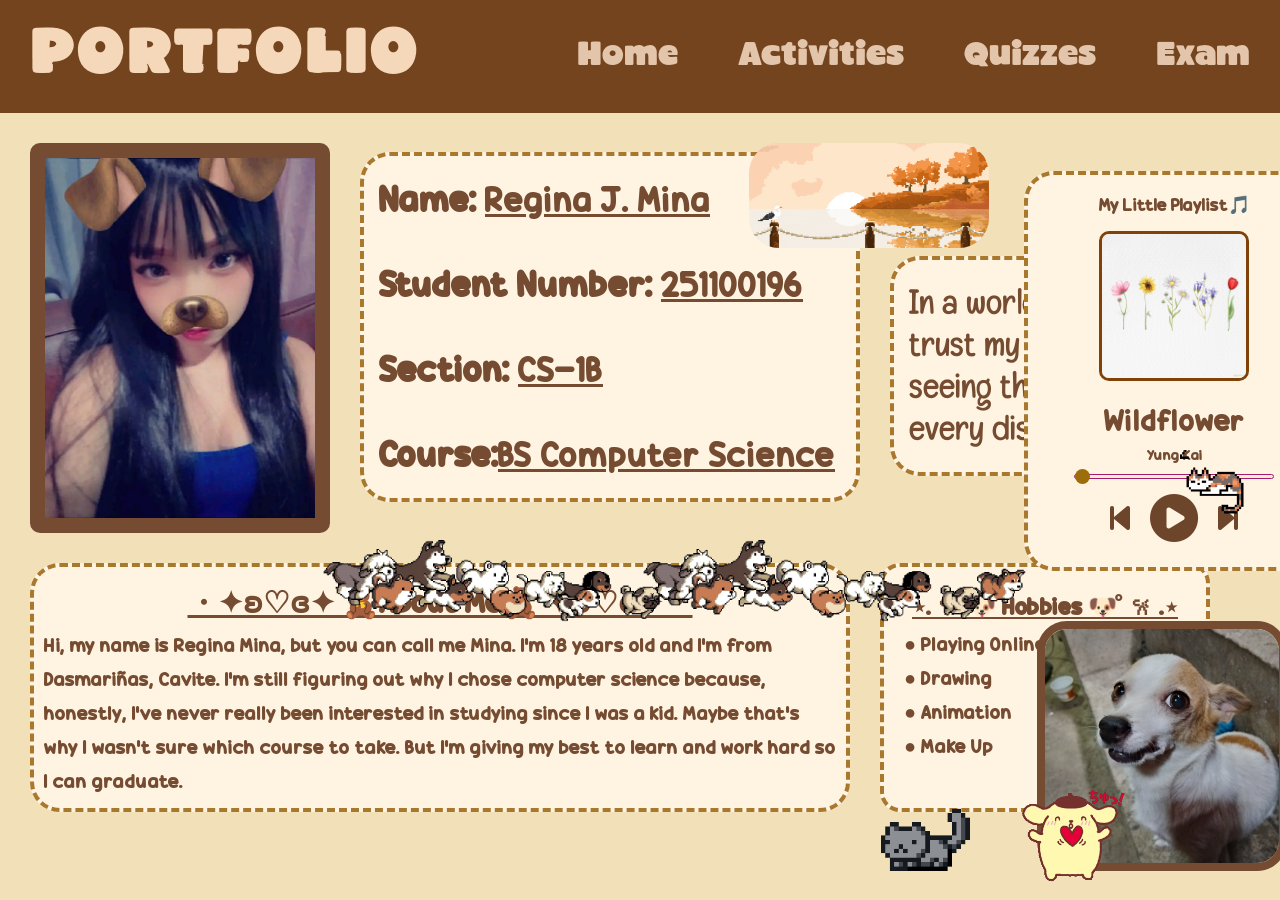
<file: index.html>
<!DOCTYPE html>
<html lang="en">
<head>
    <meta charset="UTF-8">
    <meta name="viewport" content="width=device-width, initial-scale=1.0">
    <title>Portfolio</title>
    <!-- Font Awesome -->
    <link rel="stylesheet" href="https://cdnjs.cloudflare.com/ajax/libs/font-awesome/6.5.0/css/all.min.css">
</head>
<style>
    * {
    margin: 0;
    padding: 0;
    box-sizing: border-box;
}

body {
    font-family: Arial, sans-serif;
    background-color: #f2e0b9;
}

#title{
     border-radius: 5px;
     padding: 15px;
     align-items: flex-start;
     font-size: large;
     font-family: "info", Arial, sans-serif;
     color: #754c32;
}
/*music*/
#music-player {
    background-color:rgb(255, 243, 225);
    height: 400px;
    padding: 20px;
    position: absolute;
    left: 80%;
    top: 19%;
    border: 4px dashed #a9772d;
    border-radius: 30px;
    display: flex;
    justify-content: flex-end;
    width: 300px; 
    padding: 15px;
    flex-direction: column;
    align-items: center;
}

#song-image {
    height: 150px;
    width: 150px;
    border-radius: 10px;
    border: 3px solid rgb(129, 66, 7);
}

#song-name {
    margin-top: 20px;
    font-size: 30px;
    font-family: "info", Arial, sans-serif;
     color: #754c32;
}
#song-artist{
    margin-top: 5px;
    font-size: 15px;
    font-family: "info", Arial, sans-serif;
     color: #754c32;
}

#music-buttons {
    display: flex;
    align-items: center;
    margin-top: 5px;
    color: #6d452b;
}

#music-buttons i {
    padding: 10px;
}

#slider-song {
    -webkit-appearance: none;
    -moz-appearance: none;
    appearance: none;
    width: 200px;
    height: 5px;
    background:#faeed1;
    border: 1px solid rgb(166, 25, 110);
    border-radius: 10px;
    margin-top: 10px;
}

#slider-song::-webkit-slider-thumb {
    -webkit-appearance: none;
    -moz-appearance: none;
    appearance: none;
    background: rgb(156, 109, 8);
    width: 15px;
    height: 15px;
    border-radius: 50%;
}
/* FADE-IN ANIMATION */
.fade-in {
    opacity: 0;
    transform: translateY(30px);
    animation: fadeIn 1s ease forwards;
}

@keyframes fadeIn {
    to {
        opacity: 1;
        transform: translateY(0);
    }
}

header {
    background-color: #73441e;
    padding: 30px;
    display: flex;
    justify-content: space-between;
    align-items: center;
}

/* Portfolio Logo */
h1 {
    color: rgb(245, 216, 186);
    font-size: 60px;
    font-weight: bold;
    letter-spacing: 5px;
    font-family: "myfont", Arial, sans-serif;
}

/* Custom Fonts */
@font-face {
    font-family: "myfont";
    src: url("First Bunny.otf") format("opentype");
}

@font-face {
    font-family: "info";
    src: url("Candy Beans.otf") format("opentype");
}
@font-face {
    font-family: "quote";
    src: url("Squad\ Goals\ OTF.otf")format("opentype");
}
@font-face {
    font-family: "quiz";
    src: url("Hey\ Comic.otf")format("opentype");
}
.page {
    display: none;
}

#home {
    display: block;
}
/* Navigation */
nav ul {
    list-style: none;
    display: flex;
    gap: 60px;
}

nav ul li a {
    text-decoration: none;
    color: rgb(227, 197, 172);
    font-size: 33px;
    transition: 0.3s;
    font-family: "myfont", Arial, sans-serif;
    position: relative;
}

/* UNDERLINE ANIMATION */
nav ul li a::after {
    content: "";
    position: absolute;
    width: 0%;
    height: 3px;
    left: 0;
    bottom: -5px;
    background-color: #ff9bcf;
    transition: 0.3s;
}

nav ul li a:hover::after {
    width: 100%;
}

nav ul li a:hover {
    color: #ff9bcf;
}

.profile-container {
    display: flex;
    align-items: flex-start;
    padding: 30px;
    gap: 30px;
    flex-wrap: wrap;
}

/* PROFILE IMAGE ANIMATION */
.profile {
    width: 300px;
    border-radius: 10px;
    border: 15px solid #754c32;
    transition: 0.3s;
}

.profile:hover {
    transform: scale(1.05) rotate(1deg);
}

/* FLOAT EFFECT */
@keyframes float {
    0% { transform: translateY(0px); }
    50% { transform: translateY(-10px); }
    100% { transform: translateY(0px); }
}

.profile {
    animation: float 3s ease-in-out infinite;
}

.profile-info {
    background-color: rgb(255, 243, 225);
    padding: 15px;
    display: flex;
    width: 500px;
    height: 350px;
    flex-direction: column;
    border-radius: 30px;
    border: 4px dashed #a9772d;
    justify-content: center;
    font-size: 35px;
    gap: 40px;
    margin-top: 1vh;
    color: #754c32;
    font-family: "info", Arial, sans-serif;
    transition: 0.3s;
}
.brown-gif{
    width: 18.8%;
    left: 58.5%;
    border-radius: 30px;
    position: absolute;
    transition: 0.3s;
}
.quote{
    background-color:rgb(255, 243, 225); 
    padding: 15px;
    display: flex;
    width: 300px;
    height: 220px;
    flex-direction: column;
    border-radius: 30px;
    border: 4px dashed #a9772d;
    justify-content: center;
    font-size: 35px;
    gap: 40px;
    margin-top: 9.3%;
    color: #754c32;
    font-family: "quote", Arial, sans-serif;
    transition: 0.3s;
}
/* HOVER CARD EFFECT */
.profile-info:hover, .aboutme:hover, .hobbies:hover, .brown-gif:hover, .quote:hover {
    transform: translateY(-10px);
    box-shadow: 0 10px 25px rgba(214, 191, 13, 0.2);
}

.aboutme {
    max-width: 820px;
    margin-left: 30px;
    padding: 10px;
    font-size: 20px;
    line-height: 1.7;
    color: #754c32;
    background-color: rgb(255, 243, 225); 
    border-radius: 30px;
    border: 4px dashed #a9772d;
    font-family: "info", Arial, sans-serif;
    transition: 0.3s;
}

/* ABOUT ME + HOBBIES SIDE BY SIDE */
.about-hobbies{
    display: flex;
    gap: 30px;
}

.hobbies{
    width: 330px; 
    padding: 20px;
    font-size: 20px;
    line-height: 1.7;
    color: #754c32;
    background-color: rgb(255, 243, 225);
    border-radius: 20px;
    border: 4px dashed #a9772d;
    font-family: "info", Arial, sans-serif;
    transition: 0.3s;
}
.cat-gif{
    width: 70px;
    position: absolute;
    left: 92.2%;
    top: 50%;
}
.twinkle-img {
    width: 250px;
    border-radius: 15px;
    transition: 0.3s;
     position: absolute;
    left: 81%;
    top: 69%;
    border: 8px solid #754c32;
    border-radius: 30px;
    display: flex;
    justify-content: flex-end;
}

.twinkle-img:hover {
    transform: scale(1.05);
}.pom-gif{
    width: 125px;
    position: absolute;
    left: 79%;
    top: 87%;
}
.cato-gif{
    width: 320px;
    position: absolute;
    left: 65%;
    top: 77%;
}
.dog-gif{
    width: 400px;
    position: absolute;
    left: 24%;
    top: 60%;
}
.dog1-gif{
     width: 400px;
    position: absolute;
    left: 49%;
    top: 60%;
}

h4{
    width: 350px;
    position: relative;
    background-color:#73441e;
    border-radius: 20px;
    padding: 15px;
    font-size: 40px;
    left: 0.6%;
    margin-top: 1%;
    font-family: "info", Arial, sans-serif;
    color: rgb(247, 226, 208);
    border: 6px solid rgb(84, 49, 3);
}
h6{
    width: 420px;
    position: relative;
    background-color:#73441e;
    border-radius: 20px;
    padding: 15px;
    font-size: 40px;
    left: 0.6%;
    margin-top: 1%;
    font-family: "info", Arial, sans-serif;
    color: rgb(247, 226, 208);
    border: 6px solid rgb(84, 49, 3);
}

/* QUIZ BUTTON */
    .quiz-btn{
        display: flex;
        padding:10px;
        margin:5px;
        font-size: 30px;
        width: 23%;
        left: 0.7%;
        font-family: "quiz", Arial, sans-serif;
        background:#73441e;
        color: rgb(247, 226, 208);
        border:none;
        border-radius:50px;
        cursor:pointer;
        flex-wrap: wrap;
        justify-content: center; 
    }

    /* MODAL FULL VIEW */
    .modal{
        display:none;
        position:fixed;
        top:0;left:0;
        width:100%;
        height:100%;
        background:rgba(0,0,0,0.85);
        justify-content:center;
        align-items:center;
        z-index:999;
    }

    .modal img{
        max-width:90%;
        max-height:90%;
        border-radius:10px;
        border:5px solid white;
    }
.quiz {
    display: grid;
    grid-template-columns: repeat(3,1fr);
    gap: 10px;
    width: 80%;
    margin: auto;
}

.quiz-img {
    width: 50%;
    height: 60%;
    border-radius: 15px;
    object-fit: cover;
    border: 5px solid #754c32;
    transition: 0.3s;
}

.quiz-img:hover {
    transform: scale(1.05);
}
.upload-box{
    background-color: #faeed1;
    border-radius: 20px;
    padding: 15px;
    margin-top: 1%;
    border: 6px solid rgb(105, 61, 4);
}
h5{
   font-family: "quiz", Arial, sans-serif;
   color: #6d452b;
   font-size: 30px;
}
.form-row{
    background-color: #fff9ec;
    border: 2px solid rgb(232, 196, 149);
    padding: 5px;
    border-radius:10px;
    display:flex;
    align-items:center;
    gap:20px;
    margin-bottom:10px;
}

input[type="text"]{
    width: 800px;        
    height: 40px; 
    padding: 8px;
    border: 2px solid#fff9ec;
    background-color:#fff9ec;;
    outline: none;
    font-size: 30px;
    color:rgb(144, 97, 57);
}

input::placeholder{
    color:rgb(144, 97, 57);
}
.form-row label:first-child{
    width:150px;
}

.file-btn{
    background:#73441e;
    color:rgb(239, 226, 209);
    padding:8px 12px;
    border-radius:10px;
    cursor:pointer;
}

.file-btn input{
    display:none;
}

.form-row span{
    font-size:20px;
    color:#754c32;
}
/* button style */
.upload-button{
        width: 100%;
        font-size: 20px;
        padding:10px;
        margin:5px;
        background:#73441e;
        color:rgb(239, 226, 209);
        border:none;
        border-radius:10px;
        cursor:pointer;
}
@media (max-width: 768px) {
    header {
        flex-direction: column;
        gap: 10px;
    }

    nav ul {
        flex-direction: column;
        align-items: center;
        gap: 15px;
    }

    .profile {
        width: 80px;
    }

    .about-hobbies{
        flex-direction: column;
    }
    }

</style>

<body>

<header>
    <h1>PORTFOLIO</h1>

    <nav>
        <ul>
            <li><a href="#" onclick="showPage('home')">Home</a></li>
            <li><a href="#" onclick="showPage('activities')">Activities</a></li>
            <li><a href="#" onclick="showPage('quizzes')">Quizzes</a></li>
            <li><a href="#" onclick="showPage('exam')">Exam</a></li>
        </ul>
    </nav>
</header>

<!-- HOME PAGE -->
<div id="home" class="page">

    <div class="profile-container">
        <img src="me.jpg" alt="Me" class="profile">

        <div class="profile-info">
            <p><strong>Name:</strong> <u>Regina J. Mina</u></p>
            <p><strong>Student Number:</strong> <u>251100196</u></p>
            <p><strong>Section:</strong> <u>CS-1B</u></p>
            <p><strong>Course:</strong><u>BS Computer Science</u></p>
        </div>

        <div class="quote">
            <p>In a world of lies, I trust my own eyes, seeing through every disguise.</p>
        </div>

        <div class="brown">
            <img src="brown.gif" alt="ewan" class="brown-gif">
        </div>

        <!-- MUSIC PLAYER -->
        <div id="music-player">
            <div id="title">My Little Playlist🎵</div>
            <img id="song-image" src="kai.jpg">

            <div id="song-name">Song</div>
            <div id="song-artist">Artist</div>

            <input id="slider-song" type="range" min="0" value="0">

            <div id="music-buttons">
                <i id="prev-song" class="fa-solid fa-backward-step fa-2x"></i>
                <i id="playpause-song" class="fa-solid fa-circle-play fa-3x"></i>
                <i id="next-song" class="fa-solid fa-forward-step fa-2x"></i>
            </div>
        </div>
    </div>

    <!-- ABOUT + HOBBIES -->
    <div class="about-hobbies">

        <div class="aboutme">
            <h2><center><u>・✦ʚ♡ɞ✦ 🧸About Me🧸 ✦ʚ♡ɞ✦・</u></center></h2>
            <p>
                   Hi, my name is Regina Mina, but you can call me Mina. I’m 18 years old and I’m from Dasmariñas, Cavite. I’m still figuring out why I chose computer science because, honestly, I’ve never really been interested in studying since I was a kid. Maybe that’s why I wasn’t sure which course to take. But I’m giving my best to learn and work hard so I can graduate.
            </p>
        </div>

        <div class="hobbies">
            <h3><center><u>⋆. 𐙚 ̊🐶 Hobbies 🐶 ̊ 𐙚 .⋆</u></center></h3>
            <p>
                ● Playing Online Games<br>
                ● Drawing<br>
                ● Animation<br>
                ● Make Up
            </p>
        </div>

    </div>

    <div class="twinkle">
        <img src="twinkle.jpg" class="twinkle-img">
    </div>

    <div class="porin">
        <img src="pompom.gif" class="pom-gif">
    </div>

    <div class="dogs">
        <img src="dogs.gif" class="dog-gif">
        <img src="dogs.gif" class="dog1-gif">
    </div>

    <div class="cato">
        <img src="cato.gif" class="cato-gif">
    </div>

    <div class="cat">
        <img src="cat.gif" class="cat-gif">
    </div>

</div>

<!-- ACTIVITIES -->
<div id="activities" class="page">

    <h6>MIDTERMS ACTIVITIES</h6>
    
    <div class="upload-box">
        <h5>Activity Upload</h5>
        <div class="form-row">
            <h5>Title:</h5>
            <input type="text" placeholder="Enter title">
        </div>

        <div class="form-row">
            <h5>Upload File:</h5>
            <label class="file-btn">
                Choose File
                <input type="file">
            </label>
        </div>

        <div class="form-row">
            <h5>Upload Image:</h5>
            <label class="file-btn">
                Choose Image
                <input type="file">
            </label>
        </div>

        <button class="upload-button">Submit</button>
    </div>
</div>
<!-- QUIZZES -->
<div id="quizzes" class="page">

<h4>MIDTERM QUIZZES</h4>
    <button class="quiz-btn" onclick="showQuiz('quiz1.jpg')">Quiz 1</button>
    <button class="quiz-btn" onclick="showQuiz('quiz2.jpg')">Quiz 2</button>
    <button class="quiz-btn" onclick="showQuiz('quiz3.jpg')">Quiz 3</button>
    <button class="quiz-btn" onclick="showQuiz('LQ.jpg')">Long Quiz</button>
    <button class="quiz-btn" onclick="showActivity('act.jpg')">Carousel</button>
    

     <div class="upload-box">
        <h5>Quiz Upload</h5>
        <div class="form-style">

    <div class="form-row">
        <h5>Title:</h5>
        <input type="text" placeholder="Enter title">
    </div>

    <!-- FILE -->
    <div class="form-row">
        <h5>Upload File:</h5>

        <label class="file-btn">
            Choose File
            <input type="file" id="fileInput">
        </label>

        <span id="fileName">No file chosen</span>
    </div>

    <!-- IMAGE -->
    <div class="form-row">
        <h5>Upload Image:</h5>

        <label class="file-btn">
            Choose Image
            <input type="file" id="imgInput">
        </label>

        <span id="imgName">No file chosen</span>
</div>
        <button class="upload-button" <p>Submit</p></button>
    </div>
</div>

<!-- EXAM PAGE -->
<div id="exam" class="page" style="display:none;">

    <p>Exam content goes here.</p>
</div>
<!-- MODAL -->
<div class="modal" id="modal" onclick="closeModal()">
    <img id="modalImg">
</div>

<script>
    function showPage(id){
    document.querySelectorAll('.page').forEach(p=>p.style.display='none');
    document.getElementById(id).style.display='block';
}
function showActivity(imgSrc){
    const modal = document.getElementById("modal");
    const modalImg = document.getElementById("modalImg");

    modal.style.display = "flex";
    modalImg.src = imgSrc;
}

// CLOSE MODAL
function closeModal(){
    document.getElementById("modal").style.display = "none";
}
function showQuiz(imgSrc){
    document.getElementById("modal").style.display="flex";
    document.getElementById("modalImg").src = imgSrc;
}

function closeModal(){
    document.getElementById("modal").style.display="none";
}
// PAGE SWITCHING
function showPage(pageId) {
    const pages = document.querySelectorAll(".page");
    pages.forEach(page => page.style.display = "none");

    document.getElementById(pageId).style.display = "block";
}

// MUSIC PLAYER
const songImage = document.getElementById("song-image");
const songName = document.getElementById("song-name");
const songArtist = document.getElementById("song-artist");
const songSlider = document.getElementById("slider-song");

const playpauseButton = document.getElementById("playpause-song");
const prevSongButton = document.getElementById("prev-song");
const nextSongButton = document.getElementById("next-song");

const songs = [
    { image: "kai.jpg", name: "Wildflower", artist: "Yung Kai", audio: "yung kai.mp3" },
    { image: "just.jpg", name: "Just the Two of Us", artist: "Bill Withers", audio: "two.mp3" },
    { image: "glue.jpg", name: "Glue Song", artist: "Beabadoobee", audio: "glue.mp3" },
    { image: "paramore.jpg", name: "The Only Exception", artist: "Paramore", audio: "more.mp3" }
];

const audio = new Audio();
let currentSongIndex = 0;
let isPlaying = false;

function loadSong() {
    const song = songs[currentSongIndex];
    songImage.src = song.image;
    songName.innerText = song.name;
    songArtist.innerText = song.artist;
    audio.src = song.audio;
    audio.load();
    songSlider.value = 0;
}

function playSong() {
    audio.play();
    isPlaying = true;
    playpauseButton.className = "fa-solid fa-circle-pause fa-3x";
}

function pauseSong() {
    audio.pause();
    isPlaying = false;
    playpauseButton.className = "fa-solid fa-circle-play fa-3x";
}

playpauseButton.addEventListener("click", () => {
    isPlaying ? pauseSong() : playSong();
});

nextSongButton.addEventListener("click", () => {
    currentSongIndex = (currentSongIndex + 1) % songs.length;
    loadSong();
    playSong();
});

prevSongButton.addEventListener("click", () => {
    currentSongIndex = (currentSongIndex - 1 + songs.length) % songs.length;
    loadSong();
    playSong();
});

audio.addEventListener("timeupdate", () => {
    songSlider.value = audio.currentTime;
});

songSlider.addEventListener("input", () => {
    audio.currentTime = songSlider.value;
});

audio.addEventListener("loadedmetadata", () => {
    songSlider.max = audio.duration;
});

audio.addEventListener("ended", () => {
    nextSongButton.click();
});

loadSong();


document.getElementById("fileInput").addEventListener("change", function(){
    document.getElementById("fileName").innerText =
        this.files[0] ? this.files[0].name : "No file chosen";
});

document.getElementById("imgInput").addEventListener("change", function(){
    document.getElementById("imgName").innerText =
        this.files[0] ? this.files[0].name : "No file chosen";
});

</script>

</body>
</html>
</file>
